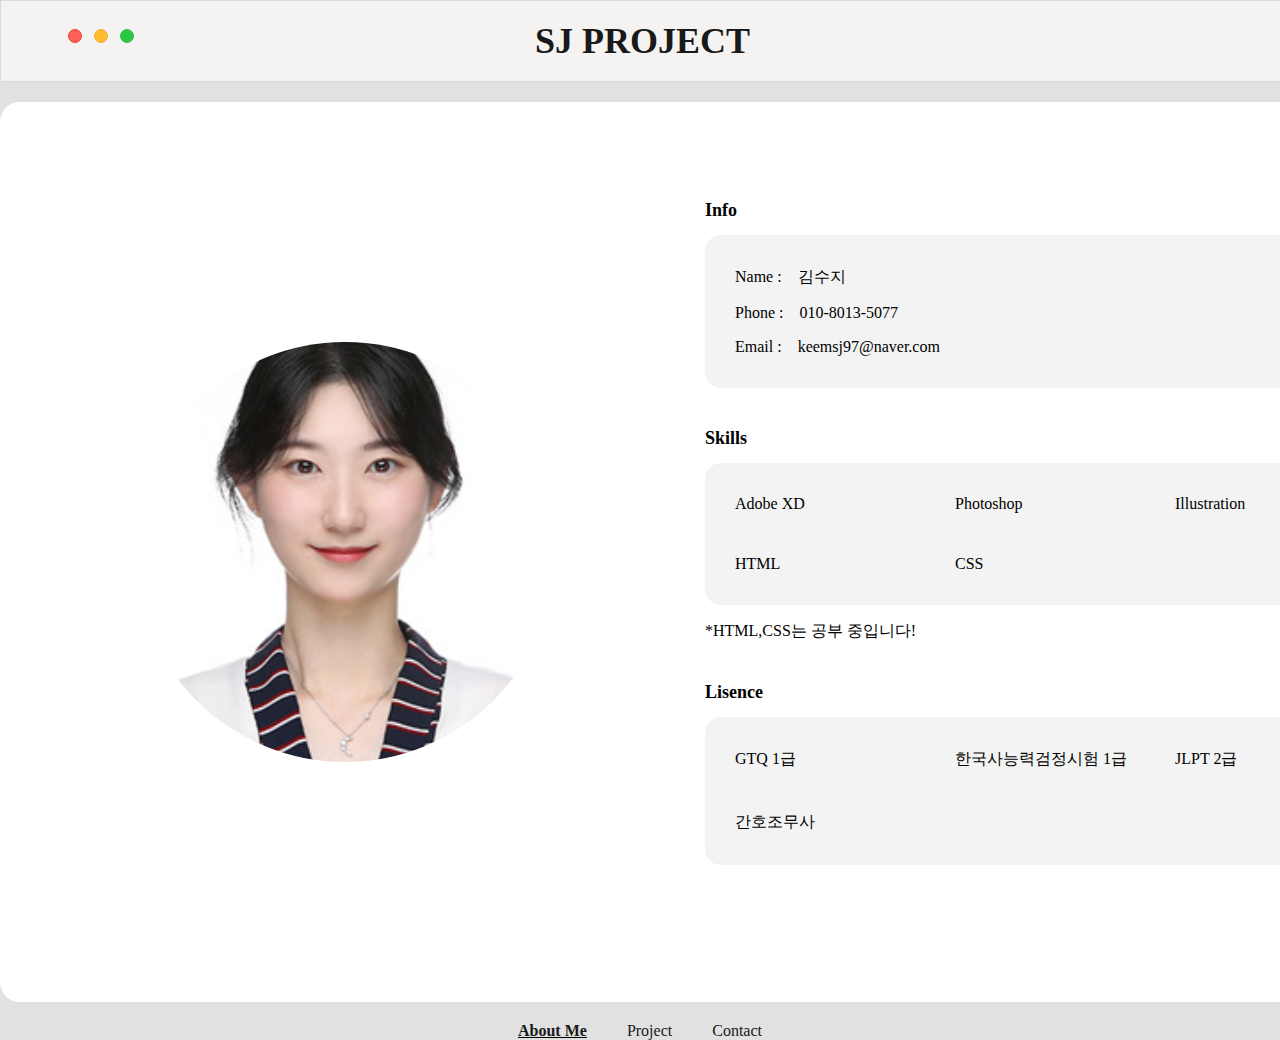
<file: AboutMe.html>
<!DOCTYPE html>
<html lang="en">
<head>
    <meta charset="UTF-8">
    <meta name="viewport" content="width=device-width, initial-scale=1.0">
    <link rel="stylesheet" href="aboutme_style.css">
    <link rel="icon" type="image/x-icon" href="https://design940.github.io/Project/images/favicon-16x16.png">
    <title>About Me</title>
</head>
<body>
    <header>
        <div class="header">
            <div class="circle">
                <img src="https://design940.github.io/Project/images/circle.png" alt="">
            </div>

            <div class="logo">
                <a href=""><b>SJ PROJECT</b></a>
            </div>
        </div>
    </header>
    <div class="container">
        <div class="box">
            <img src="https://design940.github.io/Project/photo.jpg" >
        </div>

        <div class="metadata">
        
            <div class="info">
                <h4>Info</h4>
                <div class="info_data">
                    <p>Name : <span>김수지</span></p>
                    <p>Phone : <span>010-8013-5077</span></p>
                    <p>Email : <span>keemsj97@naver.com</span></p>
                </div>
            </div>
    
            <div class="skills">
                <h4>Skills</h4>
                <div class="skills_data">
                    <p>Adobe XD</p>
                    <p>Photoshop</p>
                    <p>Illustration</p>
                    <p>HTML</p>
                    <p>CSS</p>
                </div>
                <p>*HTML,CSS는 공부 중입니다!</p>
            </div>
    
            <div class="lisence">
                <h4>Lisence</h4>
                <div class="lisence_data">
                    <p>GTQ 1급</p>
                    <p>한국사능력검정시험 1급</p>
                    <p>JLPT 2급</p>
                    <p>간호조무사</p>
                </div>
                
            </div>
        </div>  
    </div>

    <nav class="menu">
        <li><a href="AboutMe.html">About Me</a></li>
        <li><a href="index.html">Project</a></li>
        <li><a href="contact.html">Contact</a></li>
    </nav>
</body>
</html>
</file>
<file: aboutme_style.css>
body {
    margin: 0;
    background-color: #E1E1E1;
    font-family: pretandard;
}

a {
    text-decoration: none;
    color: #191919;
}

.header {
    display: flex;
    width: 100%;
    height: 80px;
    background-color: #F5F3F1;
    border: 1px solid #D9D9D9;
}

.header .circle {
    padding-left: 67px;
    padding-top: 28px;
}

.header .logo {
    display: flex;
    align-items: center;
    justify-content: center;
    width: 100%;
    font-size: 36px;
    font-weight: bold;
    padding-right: 130px;
}

.container {
    /* width: 100% */
    background-color: white;
    width: 1520px;
    height: 900px;
    display: flex;
    align-items: center;
    margin: auto;
    margin-top: 20px;
    border-radius: 20px;
}

.container .box {
    display: block;
    width: 420px;
    height: 420px;
    box-sizing: border-box;
    border-radius: 50%;
    overflow: hidden;
    margin-right: 150px;
    margin-left: 135px;
}

.container .box img {
    display: block;
    width: 100%;
    height: 100%;
    object-fit: cover;
}

h4 {
    font-size: 18px;
    padding-bottom: 0;
    margin-top: 40px;
    margin-bottom: 14px;
}

.metadata {
    margin-bottom: 80px;
}

.metadata .info .info_data  {
    box-sizing: border-box;
    background-color: #F3F3F3;
    width: 680px;
    padding: 16px 0 16px 30px;
    border-radius: 16px;
}

.metadata .info_data{
    padding: 20px 0 20px 30px;
}
.metadata .info_data p span {
    margin-left: 12px;
}

.metadata .skills_data  {
    display: grid;
    grid-template-columns: repeat(3, 1fr); /* 3개의 열 */
    grid-template-rows: auto auto; /* 2개의 행 */
    gap: 10px; /* 항목 간의 간격 */
    box-sizing: border-box;
    background-color: #F3F3F3;
    width: 680px;
    padding: 16px 0 16px 30px;
    border-radius: 16px;
}

.metadata .lisence_data  {
    display: grid;
    grid-template-columns: repeat(3, 1fr); /* 3개의 열 */
    grid-template-rows: auto auto; /* 2개의 행 */
    gap: 10px; /* 항목 간의 간격 */
    box-sizing: border-box;
    background-color: #F3F3F3;
    width: 680px;
    padding: 16px 0 16px 30px;
    border-radius: 16px;
}

nav {
    display: flex;
    justify-content: center;
    width: 100%;
}

.menu {
    padding-left: 0;
    text-align: center;
    align-items: center;
}

.menu li {
    list-style: none;
    padding-left: 20px;
    padding-right: 20px;
    padding-top: 20px;
    font-size: medium;
}

.menu li:nth-child(1) {
    text-decoration: underline;
    font-weight: bold;
}
</file>
